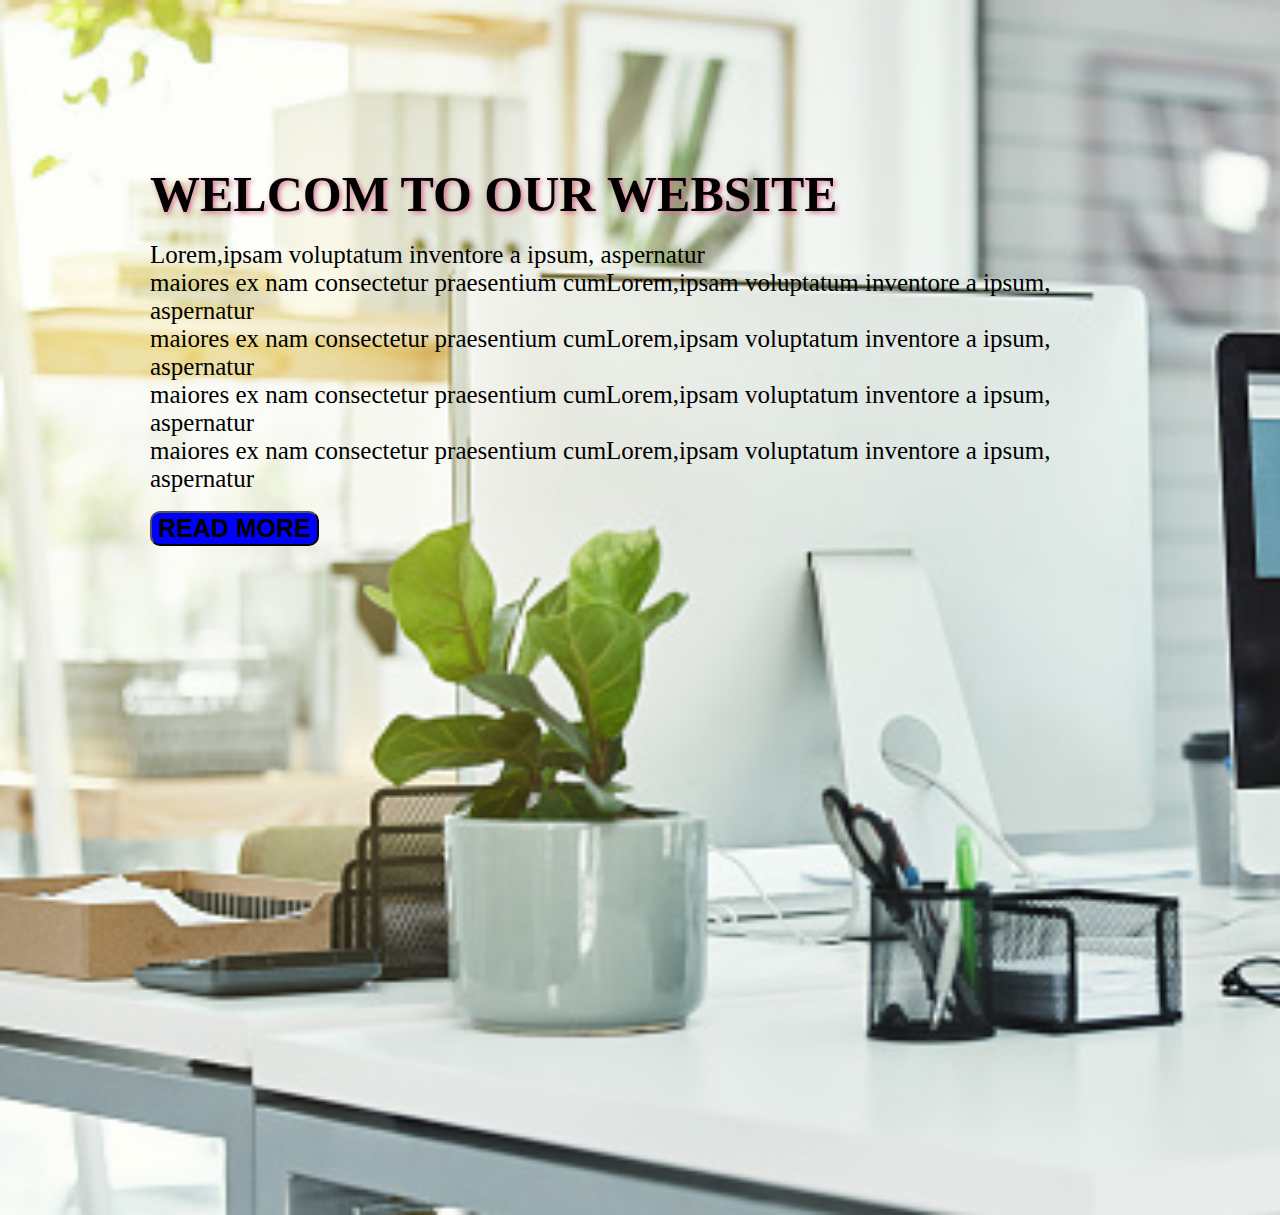
<file: index.html>
<!DOCTYPE html>
<html lang="en">
<head>
    <meta charset="UTF-8">
    <meta http-equiv="X-UA-Compatible" content="IE=edge">
    <meta name="viewport" content="width=device-width, initial-scale=1.0">
    <title>Home</title>
    <style>
        *{
            margin: 0;
        }
        body{
            margin: 0%;
            background-image:url(./HOME2.jpg);  
            background-size: cover;
        }
        .home{
            max-width: 100%;
            height:100vh;
            padding: 150PX; 
            margin-top:15px;
        }
        .home h1{
            text-shadow: 2px 2px 5px palevioletred;
            font-size: 50px;
        }
        .home p{
          font-size: 25px;
        }
        button{
            font-size: 25px;
            font-weight:bold;
            background-color: blue;
            border-radius:10px;
        }
        @media screen and (max-width:700px){
            .home p{
          font-size: 20px;
          margin: 10PX;
        } 
        .home h1{
            text-shadow: 2px 2px 5px palevioletred;
            font-size: 40px;
            margin: 10PX;
        }
        .home{
            /* max-width: 100%; */
            height:100vh;
            padding: 50PX;    
        }
        button{
            font-size: 20px;
            background-color: blue;
            margin: 10PX;
            padding:15px;
        }
        }
    </style>
</head>
<body>
    <div class="home">
        <h1>WELCOM TO OUR WEBSITE </h1><br/>
        <P>Lorem,ipsam voluptatum inventore a ipsum, aspernatur<br>
             maiores ex nam consectetur praesentium cumLorem,ipsam voluptatum inventore a ipsum, aspernatur<br>
             maiores ex nam consectetur praesentium cumLorem,ipsam voluptatum inventore a ipsum, aspernatur<br>
             maiores ex nam consectetur praesentium cumLorem,ipsam voluptatum inventore a ipsum, aspernatur<br>
            maiores ex nam consectetur praesentium cumLorem,ipsam voluptatum inventore a ipsum, aspernatur<br>
            </P><br>
        <button onclick="fun1()" >READ MORE</button>
    </div>
    <script>
        function fun1(){
            location.assign("assert/login.html");
        }
    </script>

</body>
</html>
</file>
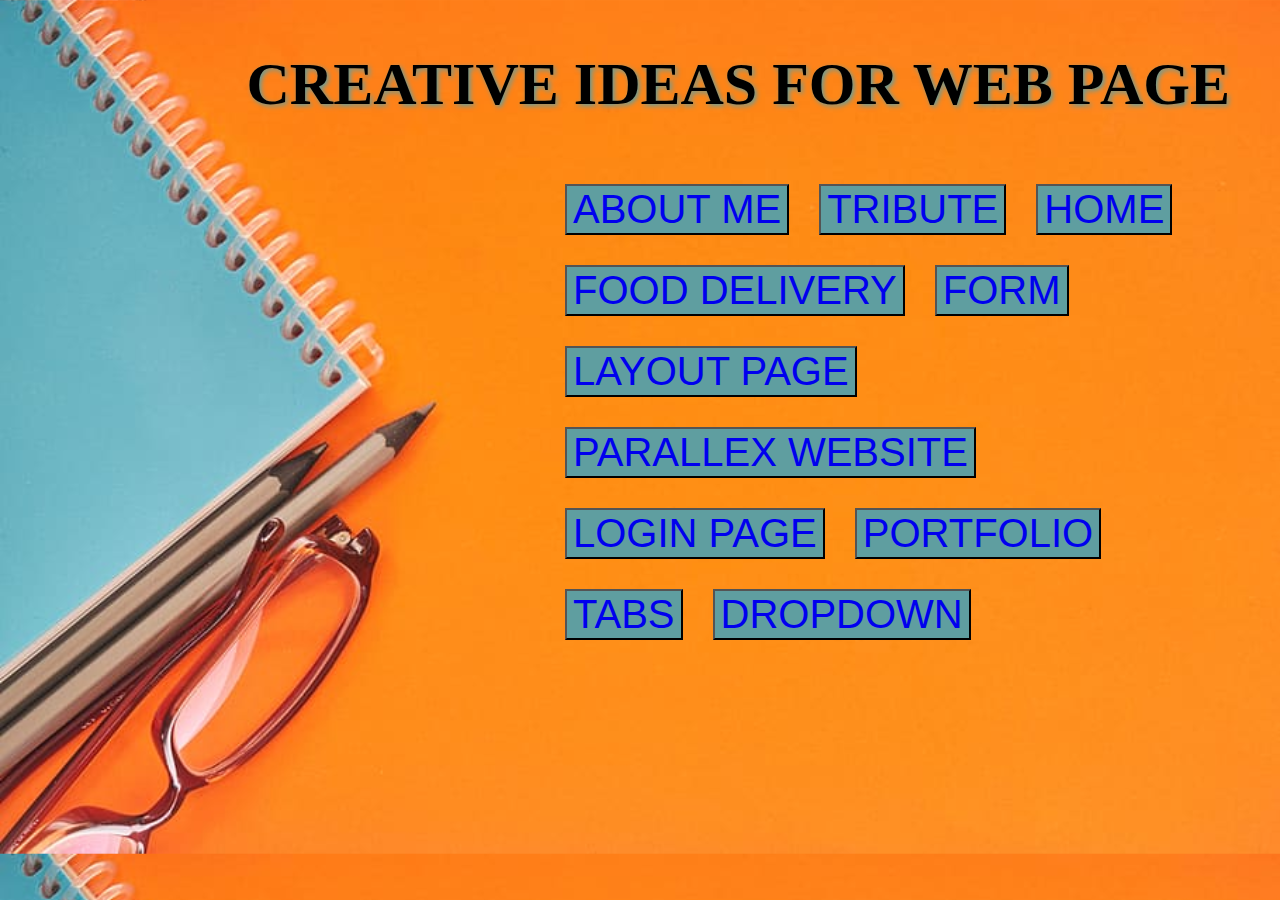
<file: assert/allcontent.html>
<!DOCTYPE html>
<html lang="en">
<head>
    <meta charset="UTF-8">
    <meta http-equiv="X-UA-Compatible" content="IE=edge">
    <meta name="viewport" content="width=device-width, initial-scale=1.0">
    <title>allcontent</title>
    <style>
        *{
            margin: 0%;
        }
        body{
            background-image: url(./aboutme.jpg);
            background-size: cover; 
        }
       .content h1{
        padding: 50px;
        font-size: 60px;
        text-align: right;
        text-shadow: 2px 2px 5px cadetblue;
       }
      .box{
        margin:0px 50px 0px 550px;
        display: flex;
        flex-wrap:wrap;
        
       }
       button{
        margin: 15px;
        font-size: 40px;
        background-color: cadetblue;
       
       
       }
       button a{
        text-decoration: none;
    }
    @media screen and (max-width:900px){
        .content h1{
        padding: 30px;
        font-size: 40px;
        text-align: center;
        text-decoration: underline;
       } 
       body{
        height: 100vh;
       }
       .box{
        margin:10px;
       }
       button{
        font-size: 30px;
        background-color: black;
       
       } 
    }
    </style>

</head>
<body>
    <div class="content">
       <h1> CREATIVE IDEAS FOR WEB PAGE </h1> 
        <div class="box">
            <div class="1">
                <button ><a href="./mypage.html"  >ABOUT ME</a></button>
            </div>
            <div class="2">
                <button ><a href="./tribute.html"  >TRIBUTE</a></button>
            </div>
            <div class="3">
            <button><a href="./home.html" >HOME</a></button>         
            </div> 
            
            <div class="4">
                <button ><a href="./food.html" >FOOD DELIVERY</a></button>
            </div>
            <div class="5">
                <button><a href="./form.html" >FORM</a></button>
            </div>
            <div class="8">
                <button ><a href="./layout.html" >LAYOUT PAGE</a></button>
            </div>
            <div class="6">
                <button ><a href="./parallex-website.html" >PARALLEX WEBSITE</a></button>
            </div>
            <div class="7">
                <button ><a href="./login.html" target="_blank" >LOGIN PAGE</a></button>
            </div>
            <div class="8">
                <button ><a href="./portfolio.html" target="_blank" >PORTFOLIO</a></button>
            </div>
            <div class="9">
                <button ><a href="./tabs.html" target="_blank" >TABS</a></button>
            </div>
            <div class="10">
                <button ><a href="./dropdown.html" target="_blank" >DROPDOWN</a></button>
            </div>
           
            
        </div>
    </div>
   
</body>
</html>
</file>
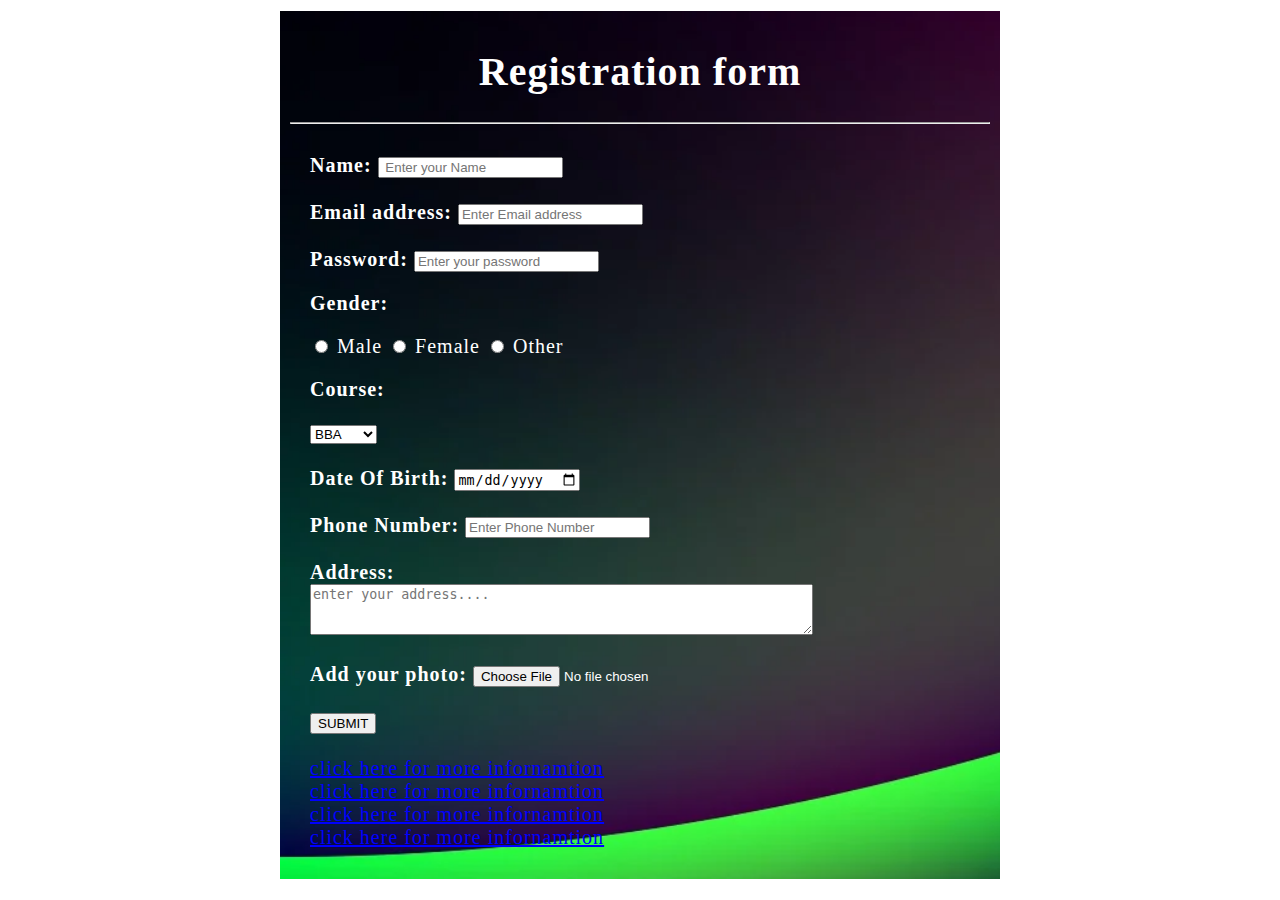
<file: assert/form.html>
<!DOCTYPE html>
<html lang="en">
<head>
    <meta charset="UTF-8">
    <meta http-equiv="X-UA-Compatible" content="IE=edge">
    <meta name="viewport" content="width=device-width, initial-scale=1.0">
    <title>HTML:form</title>
    <style>
      
        div{
            border-style: solid;
            border: width 2px;
            padding: 10px;
            width: 700px;
            margin:auto;
            background-image: url(./home.webp);
            background-size: cover;
            color:white;
            font-size: 20px;
            letter-spacing: 1px;
        }
        form{
            padding: 20px;
        }
        h1{
            text-align: center;
          
        }
        a:link{
            color: blue;
        }
        a:visited{
            color:black;
        }
        a:hover{
            color:rgb(199, 33, 102);
        }
        @media screen and (max-width:700px){
            div{
            padding: 10px;
            width: 300px;
            font-size: 20px;
            letter-spacing: 1px;
        }
        h1{
            font-size: 30px;          
        }
        a:link{
            font-size: 15px;
        }
        textarea{
            width: 250px;
            height: 100PX;

        }
    }
    </style>
</head>
<body>
    <div>
    <h1>Registration form</h1><hr>
    <form action="">
        <lable for="fname"><b>Name:</b></lable>
        <input type="text" id="fname" placeholder=" Enter your Name" ><br/><br/>
        <lable for="email"><b>Email address:</b></lable>
        <input type="email" id="email" placeholder="Enter Email address" ><br/><br/>
        <lable for="password"><b>Password:</b></lable>
        <input type="password" id="password" placeholder="Enter your password" >
        <p><b>Gender:</b></p>
        <input type="radio" value="male" name="gender" id="1">
        <label for=1>Male</label>
        <input type="radio" value="female" name="gender" id="2">
        <label for=2>Female</label>
        <input type="radio" value="female" name="gender" id="3">
        <label for=3>Other</label>
        <p><b>Course: </b></p>
        <select name="course" id="4" >
            <option value="BBA">BBA</option>
            <option value="BCA">BCA</option>
            <option value="HM">HM</option>
            <option value="BSC CS">BSC cs</option>
            <option value="BSC IT">BSC IT</option>
        </select>
        <BR/><br/>
        <lable for="DOB"><b>Date Of Birth:</b></lable>
        <input type="date" id="DOB" > 
        <br/><br/>
        <lable for="number"><b>Phone Number:</b></lable>
        <input type=t id="number" placeholder="Enter Phone Number" >
        <br><br>
        <lable for="address"><b>Address:</b></lable><br>
        <textarea name="address" id="address" cols="60" rows="3" placeholder="enter your address...." ></textarea>
        <br/><br/>
        <lable for="photo"><b>Add your photo:</b></lable>
        <input type="file" id="photo ">
        <br><br>
       <button >SUBMIT</button>
        <br><br>
        <a href="https://www.google.com" target="_blank">click here for more infornamtion</a><br/>
        
        <a href="http://lms.amrapali.ac.in/aits/login/index.php"  target="_blank">click here for more infornamtion</a><br/>
        <a href="https://www.java.com" target="_blank">click here for more infornamtion</a><br/>
        <a href="https://www.yaahoo.com" target="_blank">click here for more infornamtion</a><br/>        
    </form>
    </div>
</body>
</html>
</file>
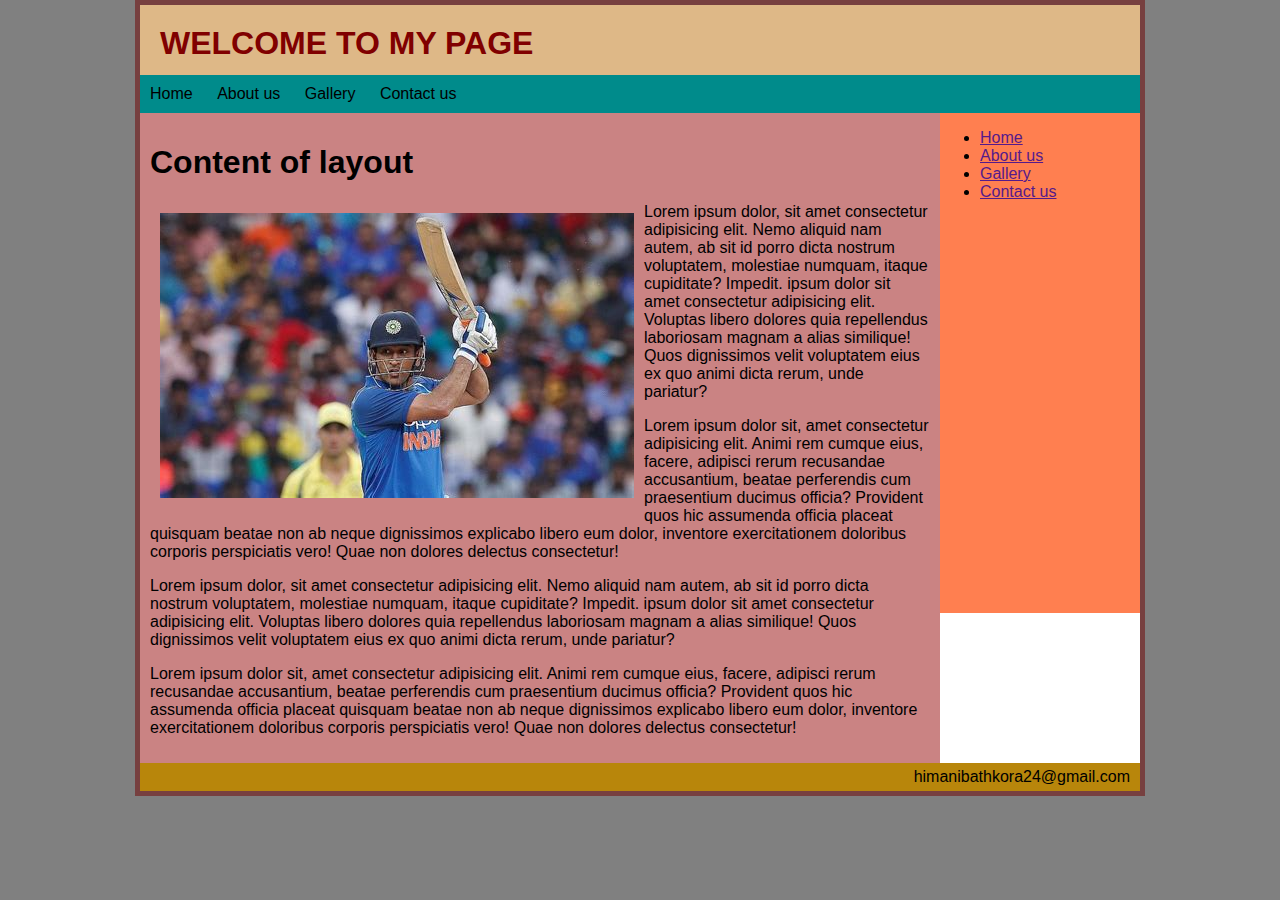
<file: assert/layout.html>
<!DOCTYPE html>
<html lang="en">
<head>
    <meta charset="UTF-8">
    <meta http-equiv="X-UA-Compatible" content="IE=edge">
    <meta name="viewport" content="width=device-width, initial-scale=1.0">
    <title>layout</title>
    <style>
        body{
            
            font-family: Arial, Helvetica, sans-serif;
            background-color: gray;
            margin: 0;
            padding: 0;          
        }
        
        #wrapper{
            border: 5px solid rgb(119, 64, 64);
            width: 1000px;
            background-color: white;
            margin: 0 auto;   
               
        }     
        #header h1{
            color:maroon;
            background-color: burlywood;
            height:50px;
         
            margin: 0;

        }
        #header h1{
                    padding:20px 0 0 20px;
        }
        #menu{
            background-color: darkcyan;          
        }
        #menu li{
            display:inline-block;
        } 
        #menu ul{
            padding: 0;
            margin: 0;;
        } 
        #menu li a{
            display: block;
            padding:10px 10px;
            text-decoration: none;
            color: black;
        }             

        #content{
            float: left;
            width: 800px;
            min-height: 500px; 
            background-color: rgb(202, 131, 131);
            padding: 10px;
            box-sizing: border-box;
        }
        #content img{
            float:left;
            margin: 10px;
            /* clip-path: insert(5% 20% at 15% 10%);
            shape-outside:insert(5% 20% at 15% 10%) ;
            shape-margin: 10px; */
        }
        #sidebar{
            width: 200px;
            float: right;
            min-height: 500px;
            background-color:coral ;

        } 
        #footer{
            text-align: right;
            padding: 5px 10px;
            background-color: darkgoldenrod;
            clear: both;
            
        }


    </style>
</head>
<body>
   
    <div id="wrapper">
        <div id="header">
            <h1>WELCOME TO MY PAGE</h1>
        </div>
    <div id="menu">
    <ul>
        <li><a href="">Home</a></li>
        <li><a href="">About us</a></li>
        <li><a href="">Gallery</a></li>
        <li><a href="">Contact us</a></li>
    </ul>
    </div>
    <div id="content">
        <h1>Content of layout</h1>
        <img src="./dhoni.jpg">
    <p>Lorem ipsum dolor, sit amet consectetur adipisicing elit. Nemo aliquid nam autem, ab sit id porro dicta nostrum voluptatem, molestiae numquam, itaque cupiditate? Impedit. ipsum dolor sit amet consectetur adipisicing elit. Voluptas libero dolores quia repellendus laboriosam magnam a alias similique! Quos dignissimos velit voluptatem eius ex quo animi dicta rerum, unde pariatur?</p>
    <p>Lorem ipsum dolor sit, amet consectetur adipisicing elit. Animi rem cumque eius, facere, adipisci rerum recusandae accusantium, beatae perferendis cum praesentium ducimus officia? Provident quos hic assumenda officia placeat quisquam beatae non ab neque dignissimos explicabo libero eum dolor, inventore exercitationem doloribus corporis perspiciatis vero! Quae non dolores delectus consectetur!</p>
    <p>Lorem ipsum dolor, sit amet consectetur adipisicing elit. Nemo aliquid nam autem, ab sit id porro dicta nostrum voluptatem, molestiae numquam, itaque cupiditate? Impedit. ipsum dolor sit amet consectetur adipisicing elit. Voluptas libero dolores quia repellendus laboriosam magnam a alias similique! Quos dignissimos velit voluptatem eius ex quo animi dicta rerum, unde pariatur?</p>
    <p>Lorem ipsum dolor sit, amet consectetur adipisicing elit. Animi rem cumque eius, facere, adipisci rerum recusandae accusantium, beatae perferendis cum praesentium ducimus officia? Provident quos hic assumenda officia placeat quisquam beatae non ab neque dignissimos explicabo libero eum dolor, inventore exercitationem doloribus corporis perspiciatis vero! Quae non dolores delectus consectetur!</p>
    </div>
    <div id="sidebar">
    <ul>
        <li><a href="">Home</a></li>
        <li><a href="">About us</a></li>
        <li><a href="">Gallery</a></li>
        <li><a href="">Contact us</a></li>
    </ul>
    </div>
    <div id="footer">
    himanibathkora24@gmail.com
    </div>
    </div>
</body>
</file>
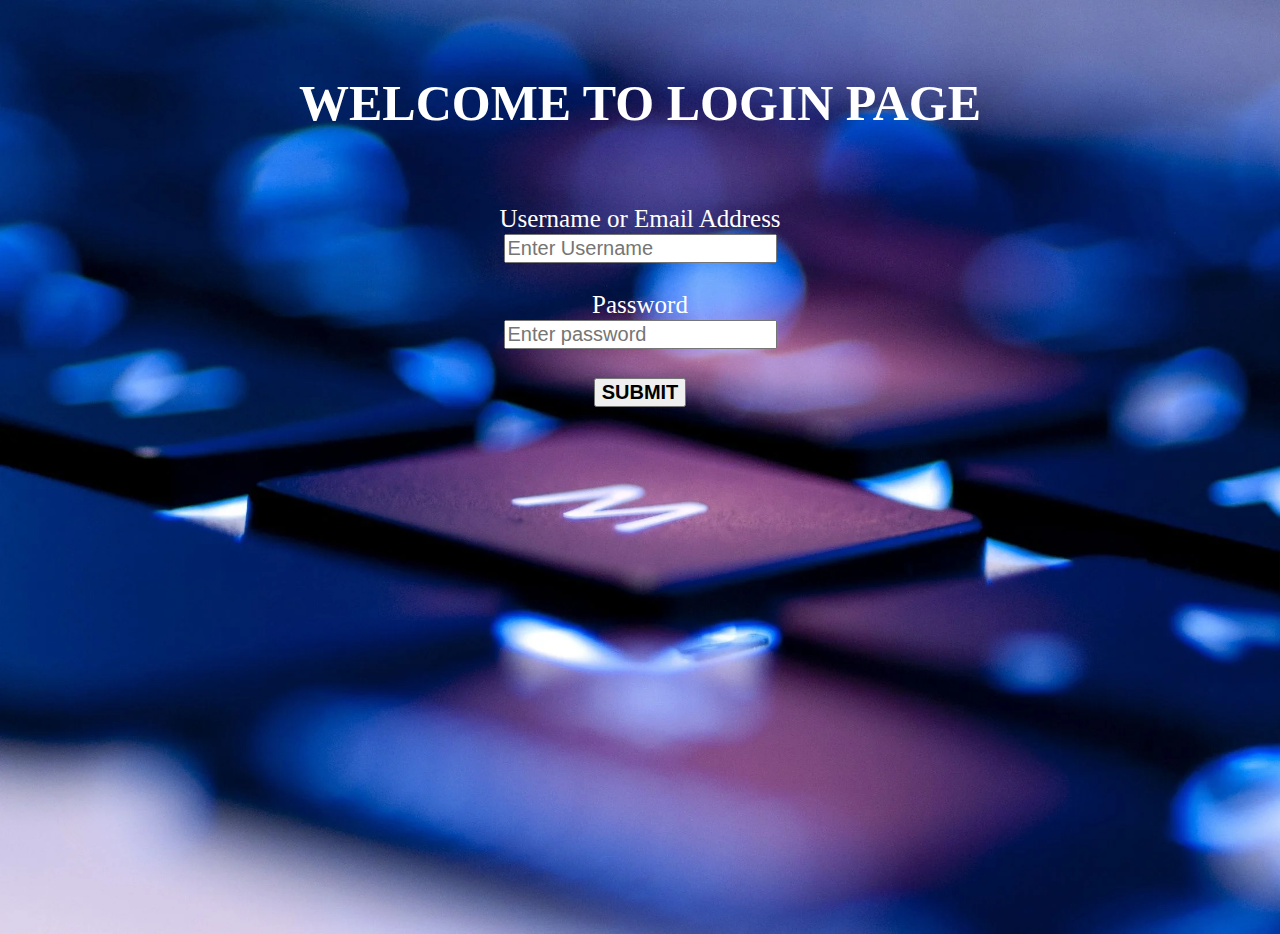
<file: assert/login.html>
<!DOCTYPE html>
<html lang="en">
<head>
    <meta charset="UTF-8">
    <meta http-equiv="X-UA-Compatible" content="IE=edge">
    <meta name="viewport" content="width=device-width, initial-scale=1.0">
    <title>loginpage</title>
    <style>
        body{
            margin: 0%;
            background-image:url(./login1.webp);
            background-size: cover;
            font-size: 25px;
            color: white; 
            height: 100vh;        
        }
        h1{
            padding: 40PX;
        }
        #username,#password{
            font-size: 20px;
        }
        button{
            font-size: 20px;
            font-weight:bold;
        }
        @media screen and (max-width:700px){
            h1{
            padding: 20PX ;
            font-size: 30SPX;
            letter-spacing:2px;
            text-shadow:2px 2px 5px purple;
        }
        #username,#password{
            margin: 10PX;
        }
        body{
            margin-top:80px;
            /* height: 700PX; */
            font-size: 25px;
            color: white;
            /* background-repeat: no-repeat; */
        }
        }
    </style>

</head>
<body>
     <center><h1>WELCOME TO LOGIN PAGE</h1></center>
    <center> 
     <div class="container">
        <label for="username">Username or Email Address</label><br/>
        <input type="text,email" id="username" placeholder="Enter Username"><br/><br/>
        <label for="password">Password</label><br/>
        <input type="password" id="password" placeholder="Enter password"> <br/><br/>
        <button onclick="login()">SUBMIT</button>
    </div>
</center> 
    <script type="text/javascript" >
        function login(){
            var uname=document.getElementById("username").value;
            var pass=document.getElementById("password").value;
            if (uname=="himanibathkora" && pass=="Himani1234"){
                 location.assign("./allcontent.html");
            }
            else if(uname!="himanibathkora" ){
                alert("Worng USername");
            }
            else if(pass!="Himani1234"){
                alert("wrong password");
            }
        }
    </script>
</body>
</html>
</file>
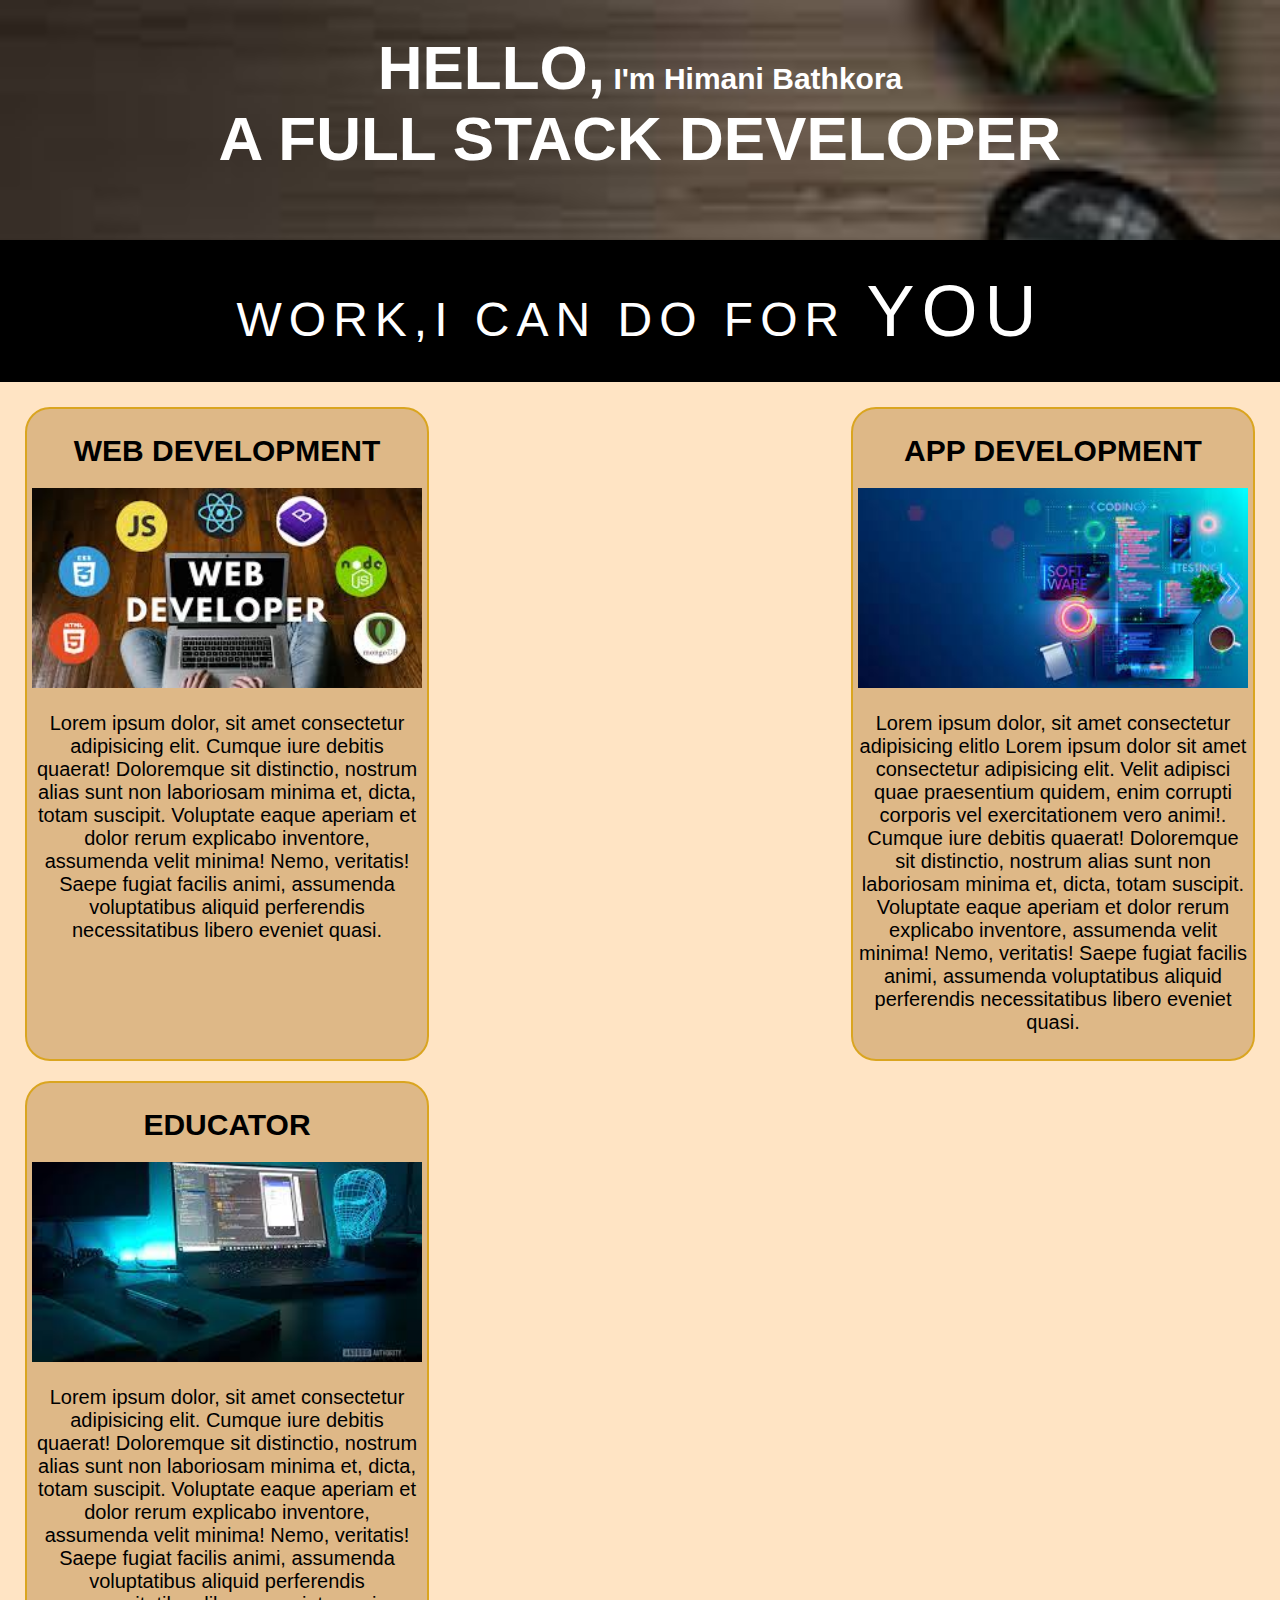
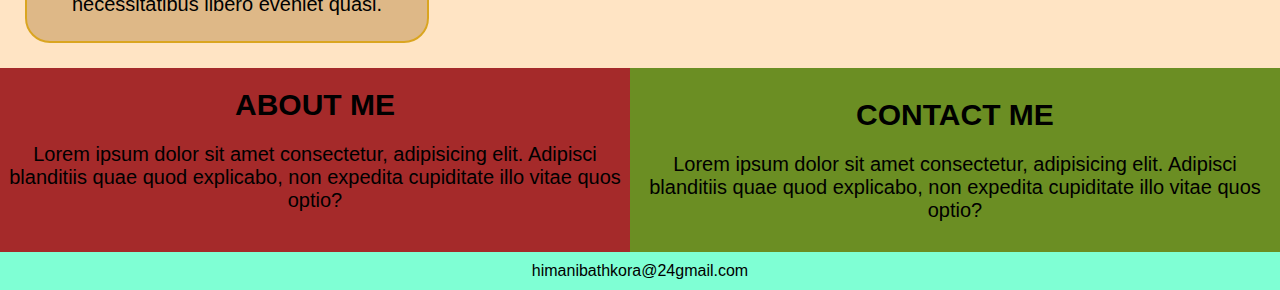
<file: assert/mypage.html>
<!DOCTYPE html>
<html lang="en">
<head>
    <meta charset="UTF-8">
    <meta http-equiv="X-UA-Compatible" content="IE=edge">
    <meta name="viewport" content="width=device-width, initial-scale=1.0">
    <title>mypage</title>
    <link rel="stylesheet" href="mypage.css">
</head>
<body>
    <div class="container">
        <div class="text">
            <h1><span class="top-text">HELLO,</span> I'm Himani Bathkora<br/><span class="top-text">A FULL STACK DEVELOPER</span></h1>
        </div>
        <section class="work">
            <p><span id="t1">WORK,I CAN DO FOR </span><span id="t2">YOU</span></p>
        </section>
        <div class="services">
            
            <div class="web">
                <h1>WEB DEVELOPMENT</h1>
                <img src="./web1.jpg">
                <P>Lorem ipsum dolor, sit amet consectetur adipisicing elit. Cumque iure debitis quaerat! Doloremque sit distinctio, nostrum alias sunt non laboriosam minima et, dicta, totam suscipit. Voluptate eaque aperiam et dolor rerum explicabo inventore, assumenda velit minima! Nemo, veritatis! Saepe fugiat facilis animi, assumenda voluptatibus aliquid perferendis necessitatibus libero eveniet quasi.</P>
            </div>
            <div class="app">
                <h1>APP DEVELOPMENT</h1>
                <img src="./app.jpg">
                <P>Lorem ipsum dolor, sit amet consectetur adipisicing elitlo Lorem ipsum dolor sit amet consectetur adipisicing elit. Velit adipisci quae praesentium quidem, enim corrupti corporis vel exercitationem vero animi!. Cumque iure debitis quaerat! Doloremque sit distinctio, nostrum alias sunt non laboriosam minima et, dicta, totam suscipit. Voluptate eaque aperiam et dolor rerum explicabo inventore, assumenda velit minima! Nemo, veritatis! Saepe fugiat facilis animi, assumenda voluptatibus aliquid perferendis necessitatibus libero eveniet quasi.</P>
            </div>
            <div class="security">
                <h1>EDUCATOR</h1>
                <img src="./ex.jpg">
                <P>Lorem ipsum dolor, sit amet consectetur adipisicing elit. Cumque iure debitis quaerat! Doloremque sit distinctio, nostrum alias sunt non laboriosam minima et, dicta, totam suscipit. Voluptate eaque aperiam et dolor rerum explicabo inventore, assumenda velit minima! Nemo, veritatis! Saepe fugiat facilis animi, assumenda voluptatibus aliquid perferendis necessitatibus libero eveniet quasi.</P>
            </div>
        </div>
        <div class="about">
            <div class="aboutme">
                <h1>ABOUT ME</h1>
                <p>Lorem ipsum dolor sit amet consectetur, adipisicing elit. Adipisci blanditiis quae quod explicabo, non expedita cupiditate illo vitae quos optio?</p>
            </div>
            <div class="contactme">
                <h1>CONTACT ME</h1>
                <p>Lorem ipsum dolor sit amet consectetur, adipisicing elit. Adipisci blanditiis quae quod explicabo, non expedita cupiditate illo vitae quos optio?</p>
            </div>
        </div>
        <footer>himanibathkora@24gmail.com</footer>
    </div></body>
</html>
</file>
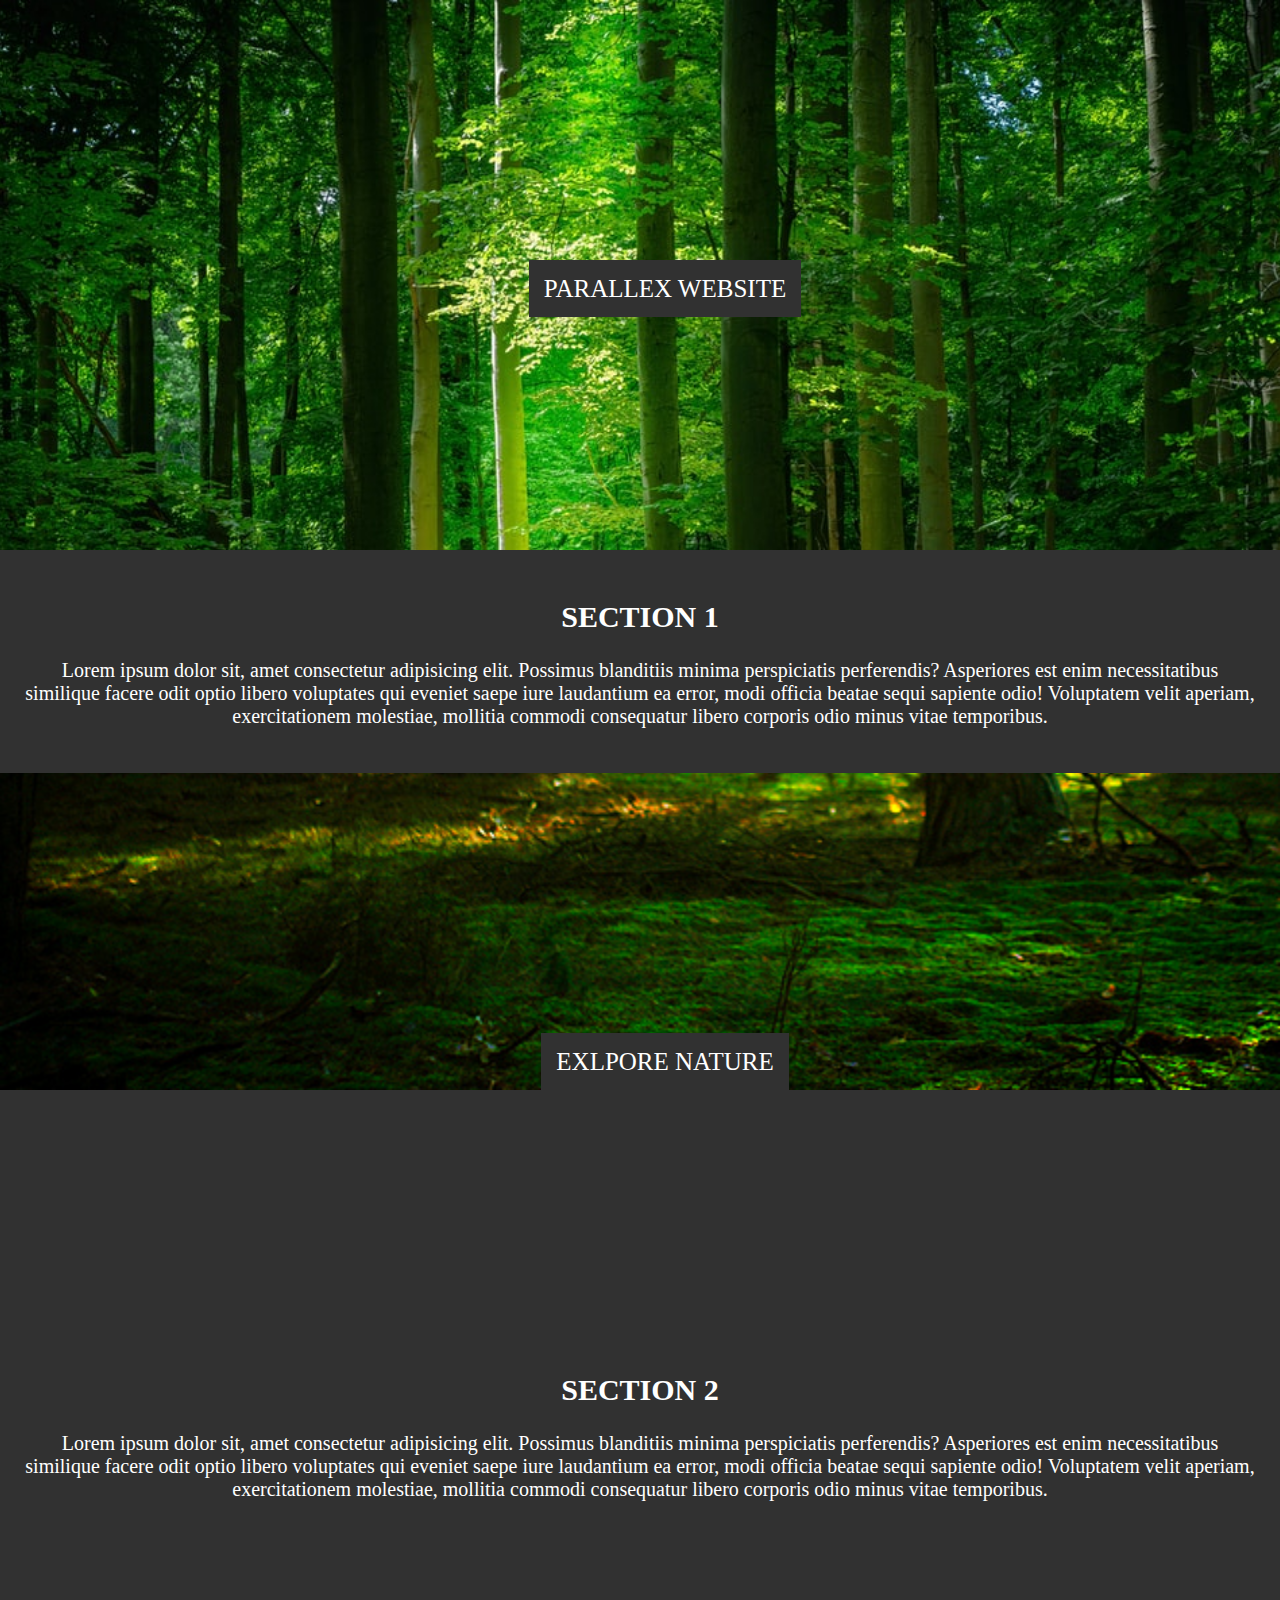
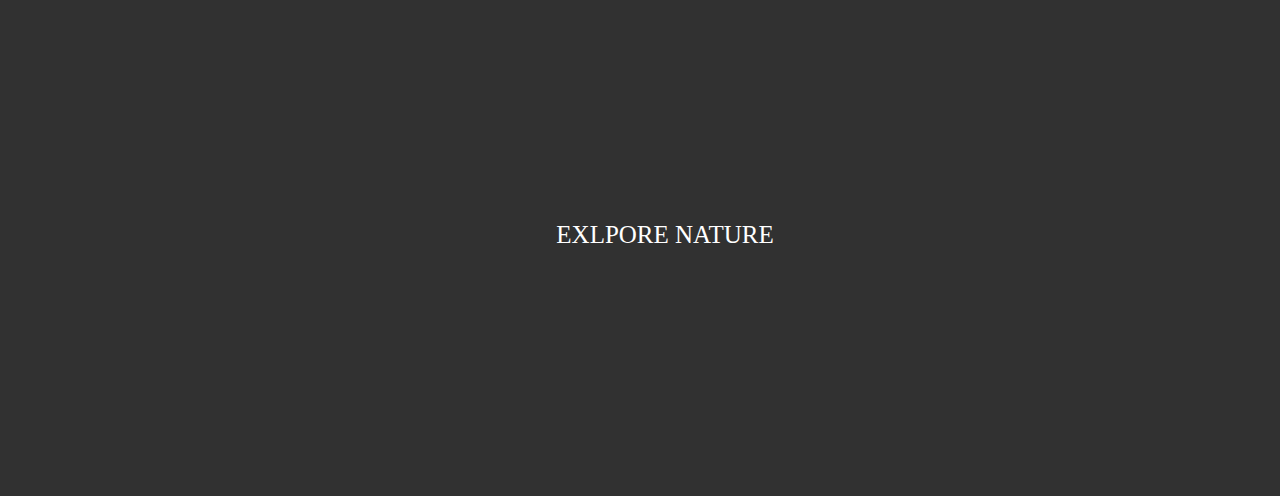
<file: assert/parallex-website.html>
<!DOCTYPE html>
<html lang="en">
<head>
    <meta charset="UTF-8">
    <meta http-equiv="X-UA-Compatible" content="IE=edge">
    <meta name="viewport" content="width=device-width, initial-scale=1.0">
    <title>parallex website</title>
    <link rel="stylesheet" href="parallex.css">
</head>
<body>
    <section class="pimg1">
        <div class="ptext">
            <span class="textbg">PARALLEX WEBSITE</span>
        </div>
    </section>
    <section >
        <h2>SECTION 1</h2>
        <p>Lorem ipsum dolor sit, amet consectetur adipisicing elit. Possimus blanditiis minima perspiciatis perferendis? Asperiores est enim necessitatibus similique facere odit optio libero voluptates qui eveniet saepe iure laudantium ea error, modi officia beatae sequi sapiente odio! Voluptatem velit aperiam, exercitationem molestiae, mollitia commodi consequatur libero corporis odio minus vitae temporibus.</p>
    </section>
    <section class="pimg2">
        <div class="ptext">
            <span class="textbg">EXLPORE NATURE</span>
        </div>
    </section>
    <section >
        <h2>SECTION 2</h2>
        <p>Lorem ipsum dolor sit, amet consectetur adipisicing elit. Possimus blanditiis minima perspiciatis perferendis? Asperiores est enim necessitatibus similique facere odit optio libero voluptates qui eveniet saepe iure laudantium ea error, modi officia beatae sequi sapiente odio! Voluptatem velit aperiam, exercitationem molestiae, mollitia commodi consequatur libero corporis odio minus vitae temporibus.</p>
    </section>
    <section class="pimg3">
        <div class="ptext">
            <span class="textbg">EXLPORE NATURE</span>
        </div>
    </section>
    
</body>
</html>
</file>
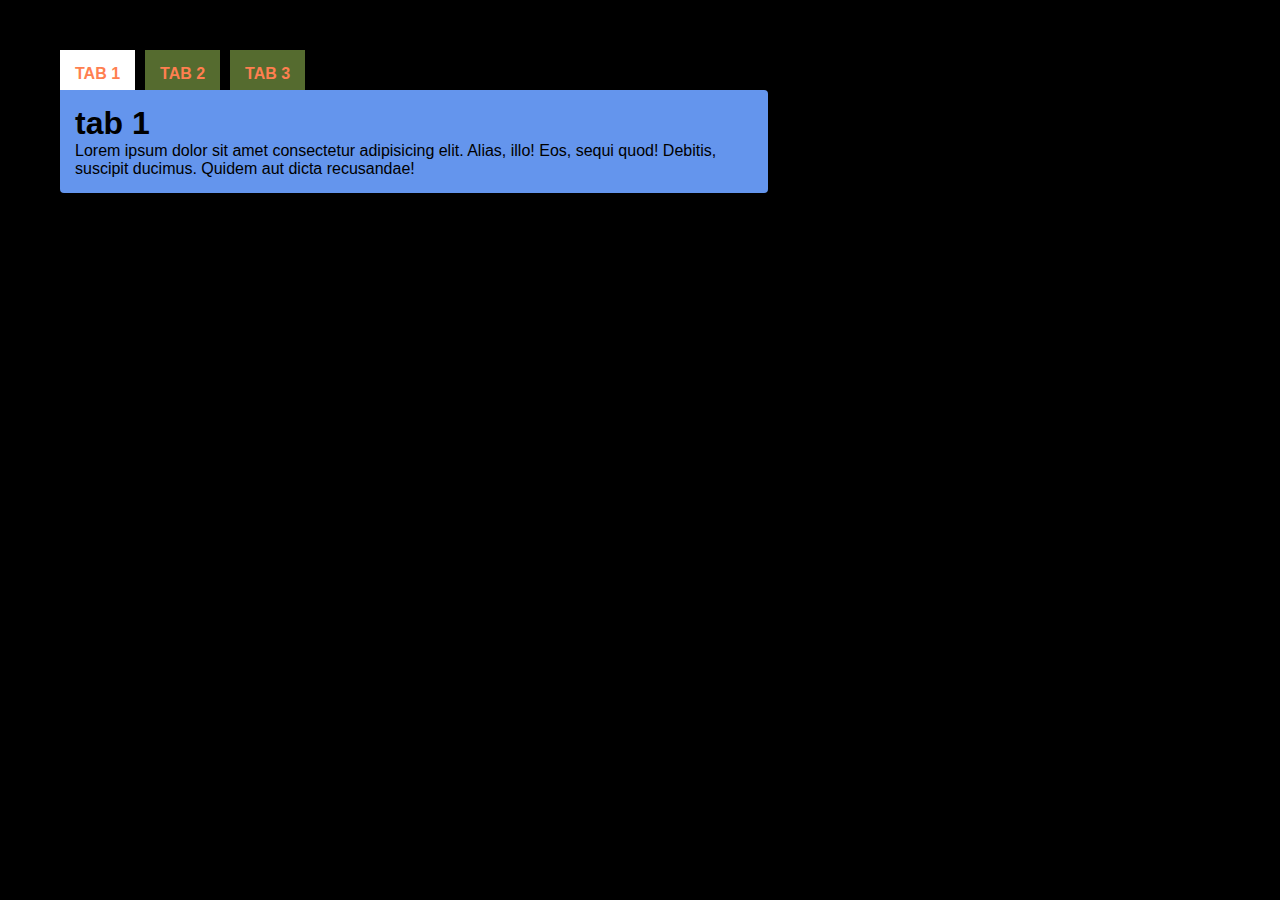
<file: assert/tabs.html>
<!DOCTYPE html>
<html lang="en">
<head>
    <meta charset="UTF-8">
    <meta http-equiv="X-UA-Compatible" content="IE=edge">
    <meta name="viewport" content="width=device-width, initial-scale=1.0">
    <title>tab</title>
    <style> 
    *{
        margin: 0%;
        padding: 0%;
        font-family: Arial, Helvetica, sans-serif;
        box-sizing: border-box;
    }
    body{
        margin: 50px;
        background-color: black;
    }
    .tab-wrap{
        width: 60%;
        list-style: none;
        position: relative;
    }
    .tab-wrap input[type=radio]{
        position: absolute;
        top:-9999px;
        left:-9999px;
    }
    .tab-wrap li{
        float: left;
        display: block;
    }
    .tab-wrap label{
        background-color: darkolivegreen;
        color: coral;
        text-transform: uppercase;
        display: inline-block;
        padding: 15px;
        cursor: pointer;
        margin-left: 10px;
        font-weight:bold;

    }
   .content{
        background-color:cornflowerblue;
        padding: 15px;
        border-radius: 0px 4px 4px 4px;
        position: absolute;
        left:0%;
        top:30px;
        width: 100%;
        margin: 10px;
        display: none;

    }
    .tab-wrap [id^=tab]:checked + label{
        background-color: white;
    }
    .tab-wrap [id^=tab]:checked ~.content{
        display: block;
    }
    </style>
</head>
<body>
        <ul class="tab-wrap">
            <li>
                <input type="radio" id="tab1" name="tab" checked>
                <label for="tab1">tab 1</label>
                <div class="content">
                    <h1>tab 1</h1>
                    <p> Lorem ipsum dolor sit amet consectetur adipisicing elit. Alias, illo! Eos, sequi quod! Debitis, suscipit ducimus. Quidem aut dicta recusandae!</p>
                </div>
            </li>
            <li>
                <input type="radio" id="tab2" name="tab" >
                <label for="tab2">tab 2</label>
                <div class="content">
                    <h1>tab 2</h1>
                    <p> Lorem ipsum dolor sit amet consectetur adipisicing elit. Alias, illo! Eos, sequi quod! Debitis, suscipit ducimus. Quidem aut dicta recusandae!</p>
                    <p>Lorem ipsum dolor sit amet, consectetur adipisicing elit. Minima nisi, ab vel ipsum eveniet aut excepturi? Accusamus rem recusandae ab!</p>
                </div>
            </li>
            <li>
                <input type="radio" id="tab3" name="tab" >
                <label for="tab3">tab 3</label>
                <div class="content">
                    <h1>tab 3</h1>
                    <p> Lorem ipsum dolor sit amet consectetur adipisicing elit. Alias, illo! Eos, sequi quod! Debitis, suscipit ducimus. Quidem aut dicta recusandae!</p>
                    <p>Lorem ipsum dolor sit amet consectetur adipisicing elit. Tempore,quia! Lorem ipsum dolor sit amet consectetur adipisicing elit. Eum ipsam deleniti, saepe, ducimus consequatur blanditiis aliquid quidem reiciendis reprehenderit in cumque? Reiciendis distinctio quam dolore asperiores voluptatibus commodi ex hic.</p>
                </div>
            </li>
        </ul>
   
</body>
</html>
</file>
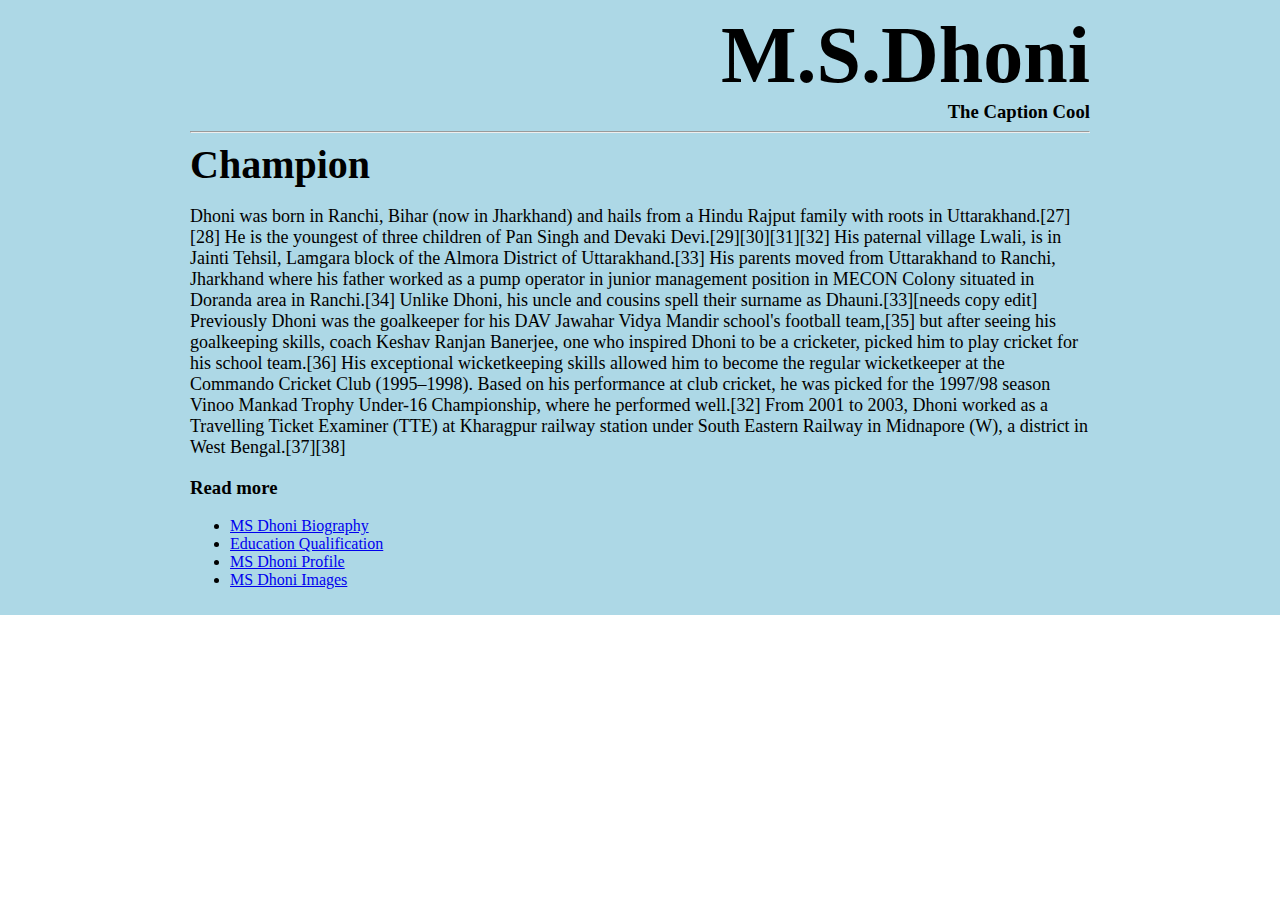
<file: assert/tribute.html>
<!DOCTYPE html>
<html lang="en">
<head>
    <meta charset="UTF-8">
    <meta http-equiv="X-UA-Compatible" content="IE=edge">
    <meta name="viewport" content="width=device-width, initial-scale=1.0">
    <title>tribute page</title>
    <link rel="stylesheet" href="tribute.css">
</head>
<body>
    <div class="content">
    <div class="page">
        <div class="top">
            <header>
                 <h1>M.S.Dhoni</h1>
                 <h3>The Caption Cool</h3>
            </header><hr>
        </div>
        <div class="about">
            <h2>Champion</h2>
            <p>Dhoni was born in Ranchi, Bihar (now in Jharkhand) and hails from a Hindu Rajput family with roots in Uttarakhand.[27][28] He is the youngest of three children of Pan Singh and Devaki Devi.[29][30][31][32] His paternal village Lwali, is in Jainti Tehsil, Lamgara block of the Almora District of Uttarakhand.[33] His parents moved from Uttarakhand to Ranchi, Jharkhand where his father worked as a pump operator in junior management position in MECON Colony situated in Doranda area in Ranchi.[34] Unlike Dhoni, his uncle and cousins spell their surname as Dhauni.[33][needs copy edit]

                Previously Dhoni was the goalkeeper for his DAV Jawahar Vidya Mandir school's football team,[35] but after seeing his goalkeeping skills, coach Keshav Ranjan Banerjee, one who inspired Dhoni to be a cricketer, picked him to play cricket for his school team.[36] His exceptional wicketkeeping skills allowed him to become the regular wicketkeeper at the Commando Cricket Club (1995–1998). Based on his performance at club cricket, he was picked for the 1997/98 season Vinoo Mankad Trophy Under-16 Championship, where he performed well.[32]
                
                From 2001 to 2003, Dhoni worked as a Travelling Ticket Examiner (TTE) at Kharagpur railway station under South Eastern Railway in Midnapore (W), a district in West Bengal.[37][38]</p>
        </div>
        <div class="more">
            <h3>Read more</h3>
            <ul>
                <li><a href="https://www.jagranjosh.com/general-knowledge/ms-dhoni-biography-1594085953-1">MS Dhoni Biography</a></li>
                <li><a href="https://www.quora.com/What-are-the-educational-qualifications-of-M-S-Dhoni">Education Qualification</a></li>
                <li><a href="https://www.cricbuzz.com/profiles/265/ms-dhoni">MS Dhoni Profile</a></li>
                <li><a href="https://www.gettyimages.in/photos/dhoni">MS Dhoni Images</a></li>
            </ul>
        </div>
    </div>
    </div>
</body>
</html>
</file>
<file: assert/mypage.css>
body{
            margin: 0%;
            box-sizing: border-box;
            font-family: Arial, Helvetica, sans-serif;
        }
        .text{  
            background-image: url(./fix.jpg);
            min-height: 200px;
            background-attachment: fixed;
            background-size: cover;
            padding: 20px;   
        }
        .top-text{
            font-size: 62px;
            text-align: center;
        }
        .text h1{
            margin:1%;
            color: white;
        }
        #t1{
            font-size: 48px;
        }
        #t2{
            font-size: 72px;
        }
        section{
            padding: 10px;
            font-size: 20px;
            color: white;
            background-color:black;
            letter-spacing: 7px;   
        }
        .services{
            display: flex;
            flex-wrap: wrap;
            padding: 15px;
            margin: 0%;
            justify-content: space-between;
            background-color: bisque;
        }
        .web,.app,.security{
            border: 2px solid goldenrod;
            border-radius: 25px;
            margin: 10px;
            padding: 5px;
            max-width: 390px;
            background-color: burlywood;
            transition: all 1s;
        }
        
        .web:hover,.app:hover,.security:hover{
            background-color:darkgoldenrod;
            
        }        
        .services img{
            width: 100%;
            height: 200px;
            object-fit: cover;
        }
        footer{
            background-color: aquamarine;
            text-align: center;
            padding: 10px;
            margin: 0px;
        }
        .container h1{
            text-align: center;
            font-size: 30px;
        }
        .container p{
            text-align: center;
            font-size: 20px;
        }
        .about{
            display: flex;
            background-color:brown;
        }
        .contactme{
            background-color: olivedrab;
            padding: 10px;
            margin: 0%;;
        }

        @media screen and (max-width:900px){
            .services{
                justify-content: center;          
             } 
             .text{             
                 min-height: 100px;
             }
             .top-text{
               font-size: 40px;
               text-align: center;
             }
             #t1{
             font-size:40px;
              }
              #t2{
                font-size: 60px;
             }
             .web,.app,.security{
                max-width: 370px;
             }
      }
      @media screen and (max-width:860px){
        .web,.app,.security{
                max-width: 350px;
             }
            }
      @media screen and (max-width:1115px){
         .web,.app,.security{
                        max-width: 450px;
                     }
                     .services{
                        justify-content: center;          
                     } 
                    }
    /* CSS for tablet media */
    @media screen and (max-width:768px){
        .services{
            justify-content: center;
        }
        .text{             
           min-height: 200px;
           padding:60px 0px 0px;   
       }
       .top-text{
           font-size: 40px;
           text-align: center;
       }
       #t1{
           font-size:30px;
       }
       #t2{
           font-size: 50px;
       }
       .web,.app,.security{
                max-width: 550px;
             }
    }
    /* CSS for tablet media */
    @media screen and (max-width:375px){
        .text{  
            min-height: 100px;
            padding:30px 0 10px 0; 
            
        }
        .text h1{
            font-size: 18px;
        }
        .top-text{
           font-size: 25px;
           text-align: center;
       }
       section{
            letter-spacing: 4px;   
        }
       #t1{
           font-size:18px;
       }
       #t2{
           font-size: 27px;
       }
    }
</file>
<file: assert/parallex.css>
body{
    /* background-color:green; */
    margin: 0%;
    height: 100%;
    color: #666;
}
.pimg1{
    background-image: url(./forest1.jpg);
    min-height: 500px;
}
.pimg2{
    background-image: url(./forest2.jpg);
    min-height: 500px;
}
.pimg3{
    background-image: url(./forest3.webp);
    min-height: 500px;
}
.pimg1,.pimg2,.pimg3{
   background-position: center;
   background-attachment: fixed;
   background-repeat: no-repeat;
   position: relative;
   background-size: cover;
}
.ptext{
    position: absolute;
    top: 50%;
    width: 100%;
    text-align: center;
    color: black;
    font-size: 25px;
}
.textbg{
    background-color: #313131;
    color: white;
    padding: 15px;
}
section{
    padding: 25px;
    text-align: center;
    color: white;
    background-color: #313131;
    font-size: 20px;
}
</file>
<file: assert/tribute.css>
body{
    margin: 0%;
    padding: 0%;
    box-sizing: border-box;
}

.top h1{
    font-size:80px;
    font-weight: bold;
    margin: 0;
    text-align: right;
}
.top h3{
    margin: 0%;
    text-align: right;
}
.about h2{
    font-size:40px;
    margin: 0;
}
.about{
    font-size: 18px;
}
.page{
    max-width: 900px;
    margin: 0 auto;
}
.content{
    background-color:lightblue;
    /* min-height: 100vh; */
    animation:sample 10s infinite alternate;  
    padding: 10px;
}
@keyframes sample{
    100%{ background-color: brown; }
    50%{background-color: blueviolet;}
    0%{ background-color: chartreuse;}
}
a:hover{
    color: black;
}
@media screen and (max-width:700px) {
    .top h1{
        font-size:60px;
        text-align: right;
        font-weight: bold;
        padding: 10px;
    }
}
</file>
